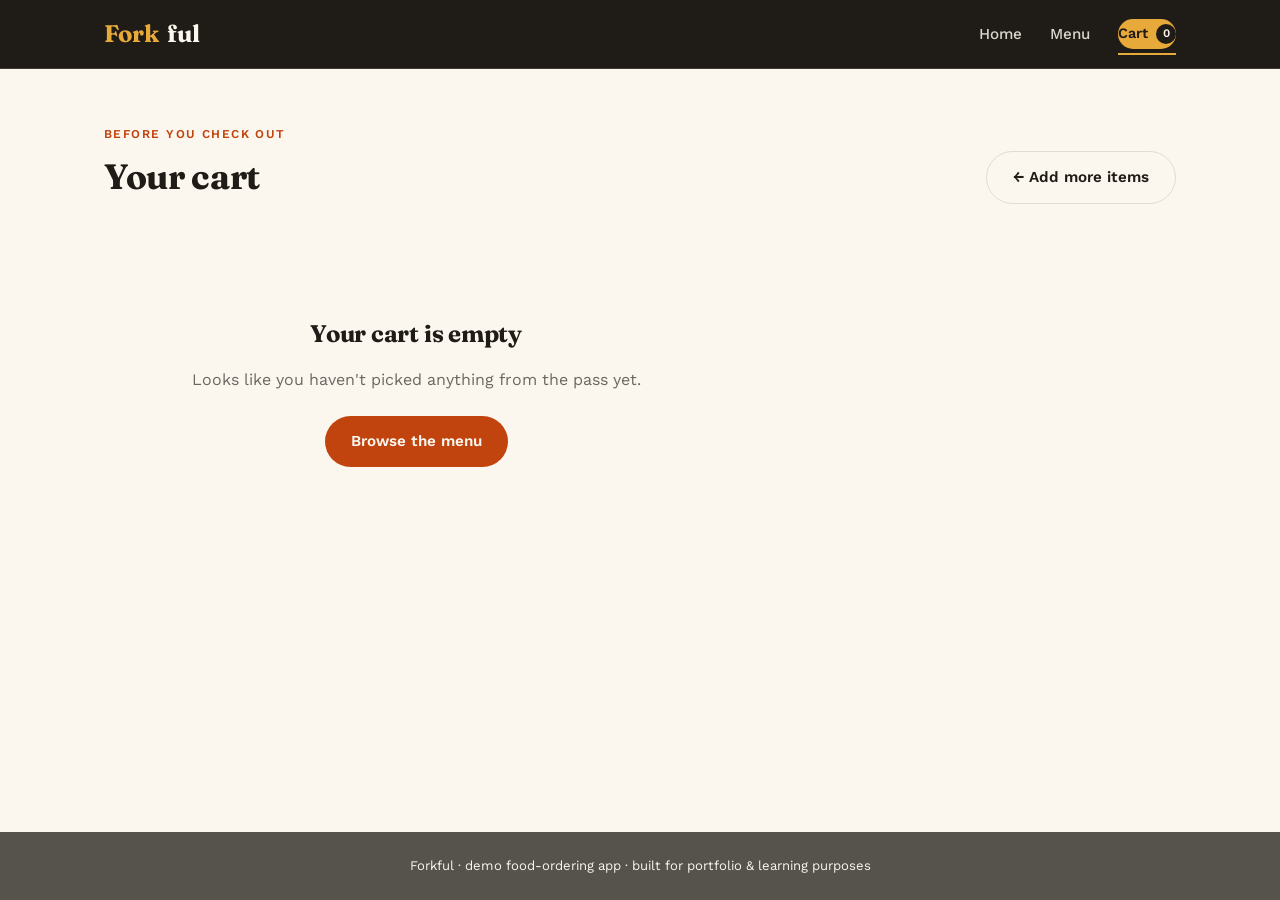
<file: billing.html>
<!DOCTYPE html>
<html lang="en">
<head>
<meta charset="UTF-8">
<meta name="viewport" content="width=device-width, initial-scale=1.0">
<title>Checkout — Forkful</title>
<link rel="stylesheet" href="assets/css/style.css">
</head>
<body data-page="billing">

<header class="nav">
  <div class="nav-inner">
    <a href="index.html" class="brand"><span class="brand-mark">Fork</span>ful</a>
    <nav class="nav-links">
      <a href="index.html" data-nav="home"><span class="link-text">Home</span></a>
      <a href="menu.html" data-nav="menu"><span class="link-text">Menu</span></a>
      <a href="cart.html" data-nav="cart" class="cart-pill">
        Cart <span class="cart-count" data-cart-count>0</span>
      </a>
    </nav>
  </div>
</header>

<main>
  <section class="section" id="checkout-section">
    <div class="section-head">
      <div>
        <span class="section-eyebrow">Last step</span>
        <h2>Checkout &amp; billing</h2>
      </div>
      <a href="cart.html" class="btn btn-ghost" style="color:var(--charcoal); border-color:var(--line-dark);">← Back to cart</a>
    </div>

    <div class="billing-layout" id="billing-layout">
      <form class="form-card" id="billing-form">
        <h2>Delivery details</h2>

        <div class="field">
          <label for="name">Full name</label>
          <input type="text" id="name" name="name" required placeholder="Jordan Lee">
        </div>

        <div class="field">
          <label for="address">Delivery address</label>
          <input type="text" id="address" name="address" required placeholder="221B Baker Street, Springfield">
        </div>

        <div class="field-row">
          <div class="field">
            <label for="phone">Phone</label>
            <input type="tel" id="phone" name="phone" required placeholder="(555) 010-0199">
          </div>
          <div class="field">
            <label for="email">Email</label>
            <input type="email" id="email" name="email" required placeholder="you@example.com">
          </div>
        </div>

        <h2 style="margin-top: 28px;">Payment method</h2>
        <div class="pay-options" id="pay-options">
          <button type="button" class="pay-chip selected" data-pay="Card">Card</button>
          <button type="button" class="pay-chip" data-pay="UPI">UPI</button>
          <button type="button" class="pay-chip" data-pay="Cash on delivery">Cash</button>
        </div>

        <div id="card-fields">
          <div class="field">
            <label for="card">Card number</label>
            <input type="text" id="card" name="card" placeholder="4242 4242 4242 4242" maxlength="19">
          </div>
          <div class="field-row">
            <div class="field">
              <label for="expiry">Expiry</label>
              <input type="text" id="expiry" name="expiry" placeholder="MM/YY" maxlength="5">
            </div>
            <div class="field">
              <label for="cvv">CVV</label>
              <input type="text" id="cvv" name="cvv" placeholder="123" maxlength="4">
            </div>
          </div>
        </div>

        <button type="submit" class="btn btn-primary" style="width:100%; margin-top:12px;">Place order</button>
      </form>

      <aside class="summary-card">
        <h2>Order summary</h2>
        <div id="billing-summary-lines"></div>
      </aside>
    </div>
  </section>

  <section class="section success-banner" id="success-banner">
    <div class="success-check">✓</div>
    <h2 style="text-align:center;">Order placed!</h2>
    <p style="text-align:center; opacity:0.65; margin-bottom: 32px;">Your food is being fired up. Here's your receipt.</p>

    <div class="receipt" style="max-width: 420px; margin: 0 auto;">
      <div class="receipt-head">
        <div class="brand"><span class="brand-mark">Fork</span>ful</div>
        <p>Order #<span id="receipt-order-id"></span></p>
      </div>

      <div id="receipt-items"></div>

      <div class="receipt-row muted"><span>Deliver to</span><span id="receipt-address"></span></div>
      <div class="receipt-row muted"><span>Name</span><span id="receipt-name"></span></div>
      <div class="receipt-row muted"><span>Payment</span><span id="receipt-payment"></span></div>

      <div class="receipt-total">
        <span>Subtotal</span><span id="receipt-subtotal"></span>
      </div>
      <div class="receipt-row"><span>Delivery</span><span id="receipt-delivery"></span></div>
      <div class="receipt-row"><span>Tax</span><span id="receipt-tax"></span></div>
      <div class="receipt-total"><span>Total paid</span><span id="receipt-total"></span></div>

      <p class="receipt-code">THANK YOU FOR ORDERING</p>
    </div>

    <div style="text-align:center; margin-top: 32px;">
      <a href="index.html" class="btn btn-primary">Back to home</a>
    </div>
  </section>
</main>

<footer class="site-footer">
  Forkful · demo food-ordering app · built for portfolio &amp; learning purposes
</footer>

<script src="assets/js/app.js"></script>
<script>
  if (cartLines().length === 0) {
    window.location.href = 'cart.html';
  }
  renderBillingSummary();

  let selectedPayment = 'Card';
  const payOptions = document.getElementById('pay-options');
  const cardFields = document.getElementById('card-fields');

  payOptions.querySelectorAll('.pay-chip').forEach((chip) => {
    chip.addEventListener('click', () => {
      payOptions.querySelectorAll('.pay-chip').forEach((c) => c.classList.remove('selected'));
      chip.classList.add('selected');
      selectedPayment = chip.getAttribute('data-pay');
      cardFields.style.display = selectedPayment === 'Card' ? 'block' : 'none';
    });
  });

  document.getElementById('billing-form').addEventListener('submit', (e) => {
    e.preventDefault();
    const form = {
      name: document.getElementById('name').value,
      address: document.getElementById('address').value,
      payment: selectedPayment
    };
    const orderId = 'FK' + Math.floor(100000 + Math.random() * 900000);

    renderReceipt(orderId, form);

    document.getElementById('billing-layout').parentElement.style.display = 'none';
    document.getElementById('success-banner').classList.add('show');

    clearCart();
    window.scrollTo({ top: 0, behavior: 'smooth' });
  });
</script>
</body>
</html>
</file>
<file: assets/css/style.css>
/* =========================================================
   FORKFUL — design tokens
   Street-food-meets-bistro. Charcoal base, saffron + rust accents.
   ========================================================= */

@import url('https://fonts.googleapis.com/css2?family=Fraunces:opsz,wght@9..144,400;9..144,600;9..144,700;9..144,900&family=Work+Sans:wght@400;500;600;700&display=swap');

:root {
  --charcoal: #1F1B16;
  --charcoal-soft: #2A251E;
  --cream: #FBF7EF;
  --saffron: #E8A93B;
  --basil: #4C7A5A;
  --rust: #C1440E;
  --line: rgba(251, 247, 239, 0.14);
  --line-dark: rgba(31, 27, 22, 0.12);

  --font-display: 'Fraunces', Georgia, serif;
  --font-body: 'Work Sans', -apple-system, BlinkMacSystemFont, sans-serif;

  --radius: 14px;
  --shadow: 0 12px 30px rgba(31, 27, 22, 0.14);
}

* { box-sizing: border-box; }

html, body {
  margin: 0;
  padding: 0;
  scroll-behavior: smooth;
}

body {
  background: var(--cream);
  color: var(--charcoal);
  font-family: var(--font-body);
  line-height: 1.5;
  min-height: 100vh;
  display: flex;
  flex-direction: column;
}

a { color: inherit; text-decoration: none; }
button { font-family: inherit; cursor: pointer; }
img { display: block; max-width: 100%; }

h1, h2, h3 {
  font-family: var(--font-display);
  margin: 0;
  letter-spacing: -0.01em;
}

:focus-visible {
  outline: 3px solid var(--rust);
  outline-offset: 2px;
}

/* ---------- Top nav ---------- */
.nav {
  position: sticky;
  top: 0;
  z-index: 50;
  background: var(--charcoal);
  color: var(--cream);
  border-bottom: 1px solid var(--line);
}

.nav-inner {
  max-width: 1120px;
  margin: 0 auto;
  padding: 16px 24px;
  display: flex;
  align-items: center;
  justify-content: space-between;
  gap: 20px;
}

.brand {
  font-family: var(--font-display);
  font-weight: 700;
  font-size: 1.5rem;
  display: flex;
  align-items: baseline;
  gap: 8px;
}

.brand .brand-mark { color: var(--saffron); }

.nav-links {
  display: flex;
  align-items: center;
  gap: 28px;
  font-weight: 500;
  font-size: 0.95rem;
}

.nav-links a {
  position: relative;
  padding: 4px 0;
  opacity: 0.85;
  transition: opacity 0.2s ease;
}

.nav-links a:hover { opacity: 1; }

.nav-links a.active { opacity: 1; }
.nav-links a.active::after {
  content: '';
  position: absolute;
  left: 0; right: 0; bottom: -6px;
  height: 2px;
  background: var(--saffron);
}

.cart-pill {
  display: inline-flex;
  align-items: center;
  gap: 8px;
  background: var(--saffron);
  color: var(--charcoal);
  padding: 8px 16px;
  border-radius: 999px;
  font-weight: 600;
  font-size: 0.9rem;
  transition: transform 0.15s ease;
}

.cart-pill:hover { transform: translateY(-1px); }

.cart-count {
  background: var(--charcoal);
  color: var(--cream);
  min-width: 20px;
  height: 20px;
  border-radius: 50%;
  display: inline-flex;
  align-items: center;
  justify-content: center;
  font-size: 0.72rem;
}

main { flex: 1; }

/* ---------- Hero (index) ---------- */
.hero {
  background: var(--charcoal);
  color: var(--cream);
  padding: 72px 24px 96px;
  position: relative;
  overflow: hidden;
}

.hero-inner {
  max-width: 1120px;
  margin: 0 auto;
  display: grid;
  grid-template-columns: 1.1fr 0.9fr;
  gap: 48px;
  align-items: center;
}

.hero-eyebrow {
  color: var(--saffron);
  font-weight: 600;
  letter-spacing: 0.14em;
  text-transform: uppercase;
  font-size: 0.78rem;
  margin-bottom: 18px;
  display: block;
}

.hero h1 {
  font-size: clamp(2.4rem, 5vw, 3.8rem);
  line-height: 1.05;
  font-weight: 600;
}

.hero h1 em {
  font-style: italic;
  color: var(--saffron);
}

.hero p {
  margin-top: 20px;
  font-size: 1.1rem;
  max-width: 46ch;
  opacity: 0.85;
}

.hero-actions {
  margin-top: 32px;
  display: flex;
  gap: 14px;
  flex-wrap: wrap;
}

.btn {
  display: inline-flex;
  align-items: center;
  justify-content: center;
  gap: 8px;
  padding: 14px 26px;
  border-radius: 999px;
  border: none;
  font-weight: 600;
  font-size: 0.95rem;
  transition: transform 0.15s ease, box-shadow 0.15s ease;
}

.btn-primary {
  background: var(--rust);
  color: var(--cream);
}

.btn-primary:hover { transform: translateY(-2px); box-shadow: var(--shadow); }

.btn-ghost {
  background: transparent;
  color: var(--cream);
  border: 1px solid var(--line);
}

.btn-ghost:hover { border-color: var(--saffron); color: var(--saffron); }

.hero-plate {
  position: relative;
  border-radius: 28px;
  overflow: hidden;
  aspect-ratio: 4 / 3.4;
  box-shadow: var(--shadow);
}

.hero-plate img {
  width: 100%;
  height: 100%;
  object-fit: cover;
}

.hero-ticket {
  position: absolute;
  bottom: -18px;
  left: -18px;
  background: var(--cream);
  color: var(--charcoal);
  padding: 14px 18px;
  border-radius: 12px;
  font-family: var(--font-display);
  font-weight: 700;
  box-shadow: var(--shadow);
  font-size: 0.95rem;
}

.hero-ticket span {
  display: block;
  font-family: var(--font-body);
  font-weight: 500;
  font-size: 0.72rem;
  color: var(--basil);
  text-transform: uppercase;
  letter-spacing: 0.08em;
  margin-top: 2px;
}

/* ---------- Categories strip ---------- */
.categories {
  max-width: 1120px;
  margin: -40px auto 0;
  padding: 0 24px;
  position: relative;
  z-index: 5;
}

.cat-row {
  display: flex;
  gap: 14px;
  overflow-x: auto;
  padding: 8px 4px 16px;
  scrollbar-width: thin;
}

.cat-chip {
  flex: none;
  background: var(--charcoal);
  color: var(--cream);
  padding: 10px 20px;
  border-radius: 999px;
  font-size: 0.88rem;
  font-weight: 600;
  border: 1px solid transparent;
  transition: background 0.15s ease;
}

.cat-chip:hover { background: var(--charcoal-soft); }
.cat-chip.selected { background: var(--saffron); color: var(--charcoal); }

/* ---------- Section headers ---------- */
.section {
  max-width: 1120px;
  margin: 0 auto;
  padding: 56px 24px;
}

.section-head {
  display: flex;
  align-items: flex-end;
  justify-content: space-between;
  gap: 20px;
  margin-bottom: 32px;
}

.section-head h2 {
  font-size: clamp(1.6rem, 3vw, 2.2rem);
}

.section-eyebrow {
  color: var(--rust);
  font-weight: 600;
  letter-spacing: 0.12em;
  text-transform: uppercase;
  font-size: 0.75rem;
  display: block;
  margin-bottom: 8px;
}

/* ---------- Menu grid / dish cards ---------- */
.dish-grid {
  display: grid;
  grid-template-columns: repeat(auto-fill, minmax(250px, 1fr));
  gap: 24px;
}

.dish-card {
  background: #fff;
  border-radius: var(--radius);
  overflow: hidden;
  border: 1px solid var(--line-dark);
  display: flex;
  flex-direction: column;
  transition: transform 0.18s ease, box-shadow 0.18s ease;
}

.dish-card:hover {
  transform: translateY(-4px);
  box-shadow: var(--shadow);
}

.dish-photo {
  aspect-ratio: 4 / 3;
  overflow: hidden;
  position: relative;
}

.dish-photo img {
  width: 100%;
  height: 100%;
  object-fit: cover;
  transition: transform 0.4s ease;
}

.dish-card:hover .dish-photo img { transform: scale(1.06); }

.dish-tag {
  position: absolute;
  top: 12px;
  left: 12px;
  background: var(--basil);
  color: var(--cream);
  font-size: 0.68rem;
  font-weight: 700;
  text-transform: uppercase;
  letter-spacing: 0.05em;
  padding: 4px 10px;
  border-radius: 999px;
}

.dish-tag.spicy { background: var(--rust); }

.dish-body {
  padding: 18px 18px 20px;
  display: flex;
  flex-direction: column;
  gap: 8px;
  flex: 1;
}

.dish-title-row {
  display: flex;
  justify-content: space-between;
  align-items: baseline;
  gap: 10px;
}

.dish-title-row h3 { font-size: 1.08rem; }

.dish-price {
  font-family: var(--font-display);
  font-weight: 700;
  color: var(--rust);
  white-space: nowrap;
}

.dish-desc {
  font-size: 0.88rem;
  opacity: 0.7;
  flex: 1;
}

.dish-foot {
  display: flex;
  align-items: center;
  justify-content: space-between;
  margin-top: 10px;
}

.qty-control {
  display: flex;
  align-items: center;
  gap: 10px;
  background: var(--cream);
  border-radius: 999px;
  padding: 4px;
}

.qty-control button {
  width: 26px;
  height: 26px;
  border-radius: 50%;
  border: none;
  background: var(--charcoal);
  color: var(--cream);
  font-weight: 700;
  line-height: 1;
}

.qty-control span { min-width: 14px; text-align: center; font-weight: 600; }

.add-btn {
  background: var(--charcoal);
  color: var(--cream);
  padding: 9px 18px;
  border-radius: 999px;
  font-size: 0.85rem;
  font-weight: 600;
}

.add-btn.added { background: var(--basil); }

/* ---------- Cart page ---------- */
.cart-layout {
  display: grid;
  grid-template-columns: 1.5fr 1fr;
  gap: 32px;
  align-items: start;
}

.cart-list { display: flex; flex-direction: column; gap: 16px; }

.cart-row {
  display: grid;
  grid-template-columns: 84px 1fr auto auto;
  gap: 16px;
  align-items: center;
  background: #fff;
  border: 1px solid var(--line-dark);
  border-radius: var(--radius);
  padding: 12px;
}

.cart-row img {
  width: 84px;
  height: 84px;
  border-radius: 10px;
  object-fit: cover;
}

.cart-row h3 { font-size: 1rem; }
.cart-row .row-price { font-size: 0.85rem; opacity: 0.65; }

.remove-btn {
  background: none;
  border: none;
  color: var(--rust);
  font-size: 0.82rem;
  font-weight: 600;
  text-decoration: underline;
}

.summary-card {
  background: var(--charcoal);
  color: var(--cream);
  border-radius: var(--radius);
  padding: 26px;
  position: sticky;
  top: 96px;
}

.summary-card h2 { font-size: 1.3rem; margin-bottom: 20px; }

.summary-line {
  display: flex;
  justify-content: space-between;
  font-size: 0.92rem;
  padding: 8px 0;
  border-bottom: 1px dashed var(--line);
}

.summary-line.total {
  border-bottom: none;
  font-weight: 700;
  font-size: 1.1rem;
  color: var(--saffron);
  padding-top: 14px;
}

.empty-state {
  text-align: center;
  padding: 80px 24px;
  color: var(--charcoal);
}

.empty-state h2 { margin-bottom: 10px; }
.empty-state p { opacity: 0.65; margin-bottom: 24px; }

/* ---------- Billing / receipt page ---------- */
.billing-layout {
  display: grid;
  grid-template-columns: 1fr 1fr;
  gap: 40px;
  align-items: start;
}

.form-card {
  background: #fff;
  border: 1px solid var(--line-dark);
  border-radius: var(--radius);
  padding: 28px;
}

.form-card h2 { font-size: 1.25rem; margin-bottom: 20px; }

.field { margin-bottom: 16px; }

.field label {
  display: block;
  font-size: 0.82rem;
  font-weight: 600;
  margin-bottom: 6px;
  color: var(--charcoal);
}

.field input,
.field select {
  width: 100%;
  padding: 12px 14px;
  border-radius: 10px;
  border: 1px solid var(--line-dark);
  font-family: inherit;
  font-size: 0.92rem;
  background: var(--cream);
}

.field-row { display: grid; grid-template-columns: 1fr 1fr; gap: 14px; }

.pay-options {
  display: flex;
  gap: 10px;
  margin-bottom: 20px;
}

.pay-chip {
  flex: 1;
  text-align: center;
  padding: 12px 8px;
  border-radius: 10px;
  border: 1px solid var(--line-dark);
  font-size: 0.82rem;
  font-weight: 600;
  background: var(--cream);
}

.pay-chip.selected {
  border-color: var(--rust);
  background: rgba(193, 68, 14, 0.08);
  color: var(--rust);
}

/* Receipt / ticket styling with a perforated edge */
.receipt {
  background: #fff;
  border-radius: var(--radius);
  padding: 28px 26px;
  position: relative;
  box-shadow: var(--shadow);
}

.receipt::before {
  content: '';
  position: absolute;
  top: -8px; left: 24px; right: 24px;
  height: 16px;
  background-image: radial-gradient(circle at 8px 8px, var(--cream) 7px, transparent 7px);
  background-size: 16px 16px;
  background-repeat: repeat-x;
}

.receipt-head {
  text-align: center;
  border-bottom: 2px dashed var(--line-dark);
  padding-bottom: 16px;
  margin-bottom: 16px;
}

.receipt-head .brand { justify-content: center; color: var(--charcoal); }
.receipt-head .brand .brand-mark { color: var(--rust); }

.receipt-head p {
  font-size: 0.78rem;
  opacity: 0.6;
  margin-top: 4px;
}

.receipt-row {
  display: flex;
  justify-content: space-between;
  font-size: 0.88rem;
  padding: 6px 0;
}

.receipt-row.muted { opacity: 0.6; }

.receipt-total {
  border-top: 2px dashed var(--line-dark);
  margin-top: 12px;
  padding-top: 12px;
  display: flex;
  justify-content: space-between;
  font-weight: 700;
  font-size: 1.15rem;
  font-family: var(--font-display);
  color: var(--rust);
}

.receipt-code {
  text-align: center;
  margin-top: 20px;
  letter-spacing: 0.3em;
  font-size: 0.8rem;
  font-weight: 600;
  opacity: 0.55;
}

.success-banner {
  display: none;
  text-align: center;
  padding: 60px 24px;
}

.success-banner.show { display: block; }

.success-check {
  width: 76px;
  height: 76px;
  border-radius: 50%;
  background: var(--basil);
  color: var(--cream);
  display: flex;
  align-items: center;
  justify-content: center;
  margin: 0 auto 20px;
  font-size: 2.2rem;
}

/* ---------- Footer ---------- */
.site-footer {
  background: var(--charcoal);
  color: var(--cream);
  opacity: 0.75;
  text-align: center;
  padding: 24px;
  font-size: 0.82rem;
}

/* ---------- Responsive ---------- */
@media (max-width: 860px) {
  .hero-inner { grid-template-columns: 1fr; }
  .hero-plate { order: -1; }
  .cart-layout, .billing-layout { grid-template-columns: 1fr; }
  .nav-links { gap: 16px; font-size: 0.85rem; }
  .field-row { grid-template-columns: 1fr; }
}

@media (max-width: 520px) {
  .nav-links span.link-text { display: none; }
  .cart-row { grid-template-columns: 60px 1fr; grid-template-rows: auto auto; }
  .cart-row img { width: 60px; height: 60px; }
}

@media (prefers-reduced-motion: reduce) {
  * { transition: none !important; animation: none !important; }
}
</file>
